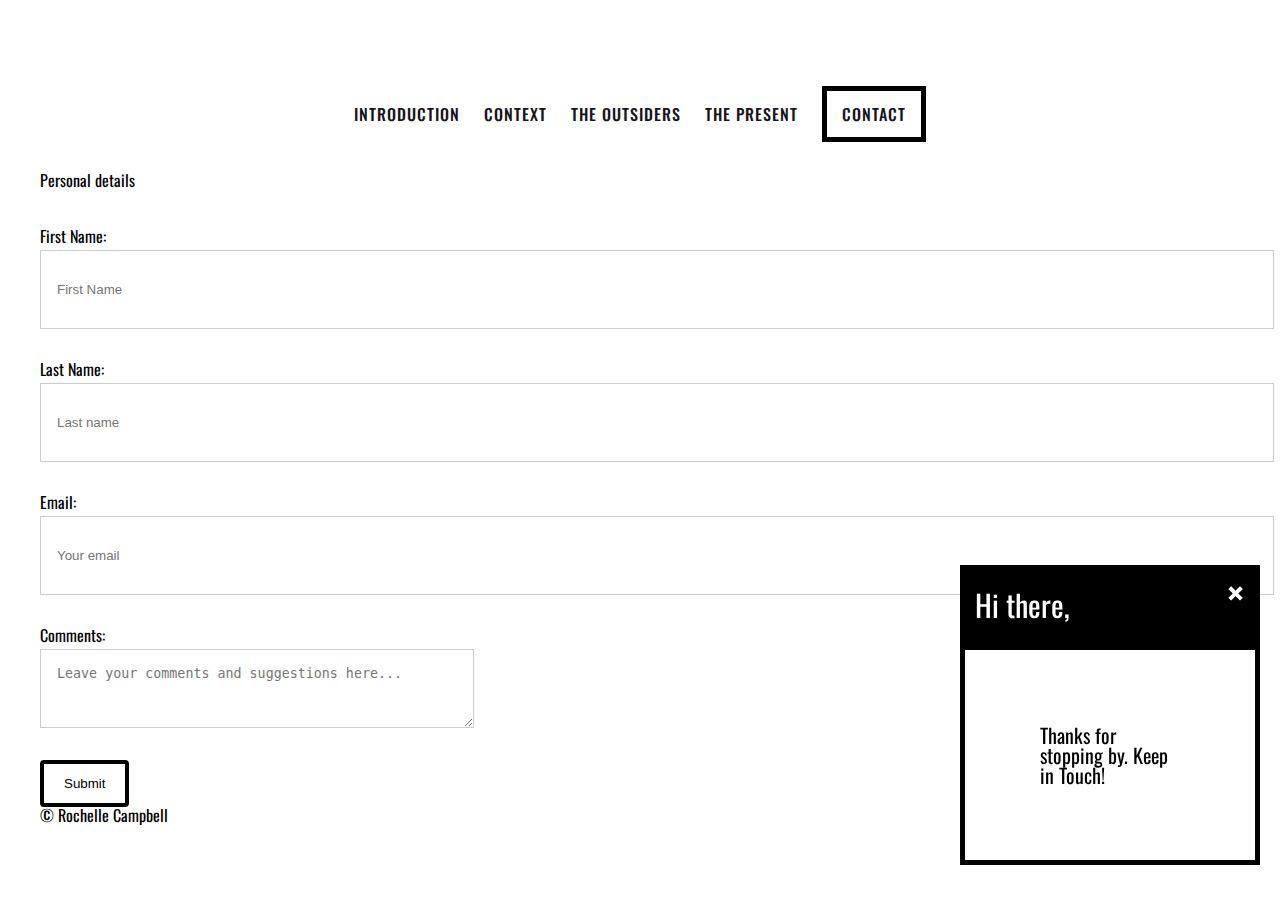
<file: contact.html>
<!DOCTYPE html>
<html lang="en" dir="ltr">
  <head>
    <meta charset="utf-8">
    <meta name="viewport" content="width=device-width, initial-scale=1.0">
    <title>Contact Form</title>
    <link rel="icon" type= "image/png" href="images/logo.png">
    <link rel="stylesheet" type="text/css" href="css/default.css">
    <link rel="stylesheet" type="text/css" href="css/mine.css">
    <link rel="stylesheet" href="https://use.fontawesome.com/releases/v5.7.2/css/all.css" integrity="sha384-fnmOCqbTlWIlj8LyTjo7mOUStjsKC4pOpQbqyi7RrhN7udi9RwhKkMHpvLbHG9Sr" crossorigin="anonymous">
    <!-- <script>
     function checkForm(){
      var lastnombre = document.getElementById('lastname').value;
      var nom_err = document.getElementById('lastNameError').value;
      if (lastnombre == '') {
         return .errorMsg.firstNameError;}
    </script> -->

  </head>


  <body>
	<a href = "#content" class = "skip">Skip to Content</a>

  <main id ="content">

<header>
  <nav>
  <ul>
    <li>
      <a href = "intro.html">Introduction</a>
      <a href = "context.html">Context</a>
      <a href = "theoutsiders.html">The Outsiders</a>
      <a href = "thepresent.html">The Present</a>
      <a href = "contact.html" class = "current">Contact</a>
    </li>
  </ul>
  </nav>


</header>

    <form onsubmit="return checkForm()">
        <fieldset>
          <legend>Personal details</legend>
            <label for = "firstname">First Name:</label>
            <input type="text" id = "firstname" name="first name" placeholder="First Name">
            <p class="errorMsg" id="firstNameError">Please enter your name above!</p>
<br>
            <label for = "lastname">Last Name:</label>
            <input type="text" id = "lastname" name="last name" placeholder="Last name">
            <p class="errorMsg" id="lastNameError">Please enter your name above!</p>

<br>
            <label for = "email">Email:</label>
            <input type="text" id="email" name="email" placeholder= "Your email">
<br>
            <label for="comments">Comments:</label>
            <textarea id="comments" name="comments" placeholder="Leave your comments and suggestions here..." style="width:400px"></textarea>
<br>
            <input type="submit" value = "Submit">
        </fieldset>
    </form>

<div class="callout">
  <div class="callout-header">Hi there,</div>
  <span class="closebtn" onclick="this.parentElement.style.display='none';">&times;</span>
  <div class="callout-container">
    <p>Thanks for stopping by. Keep in Touch!</p>
  </div>
</div>


</main>

   <footer>
     <small>&copy; Rochelle Campbell</small>
   </footer>

  </body>

</html>
</file>
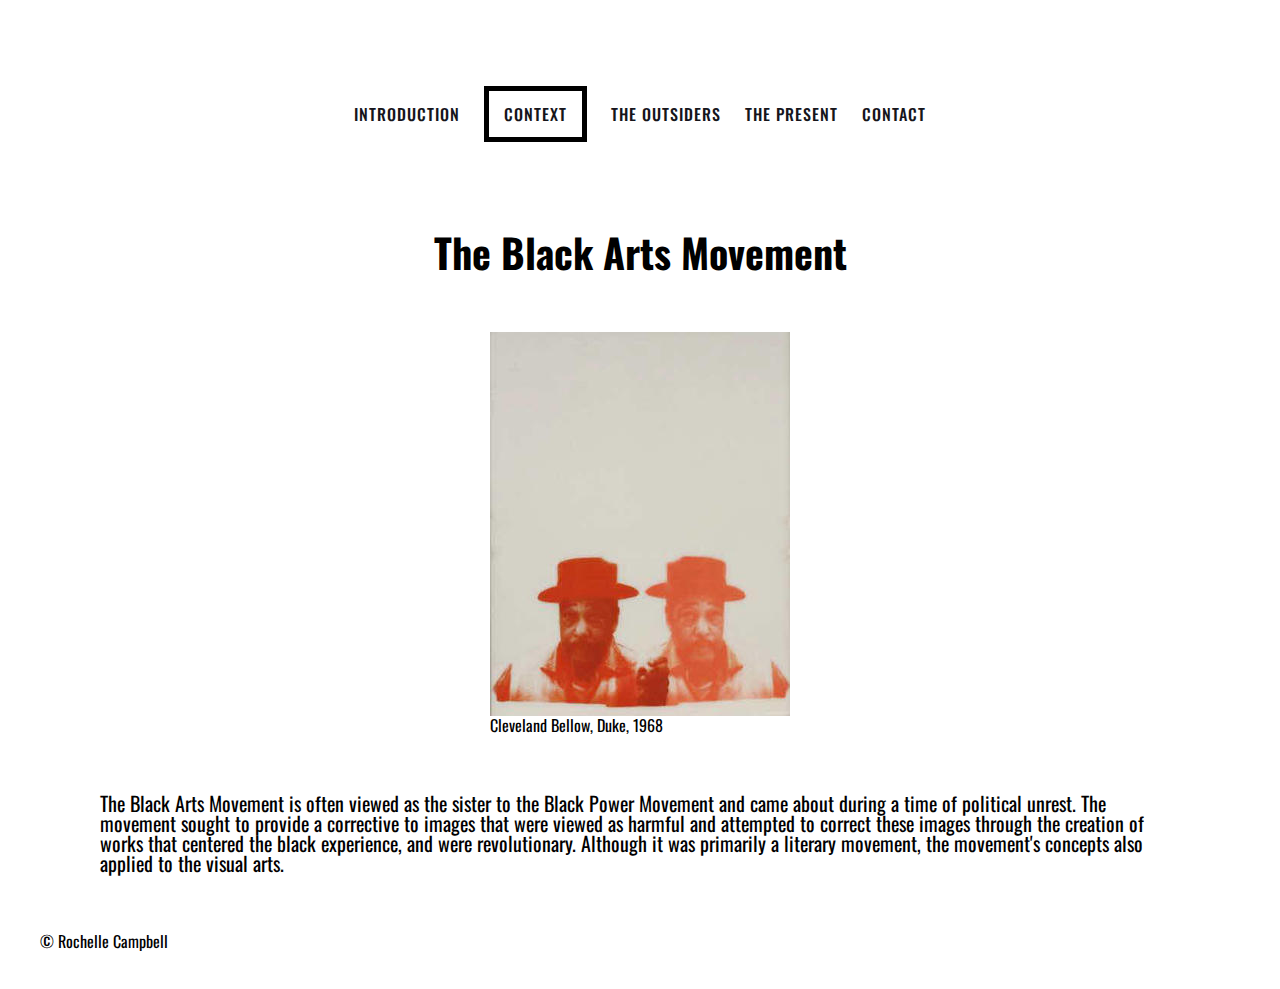
<file: context.html>
<!DOCTYPE html>
<html lang="en">

<head>
    <meta charset="UTF-8">
    <meta name="viewport" content="width=device-width, initial-scale=1.0">
    <title>Establishing Context</title>
    <link rel="icon" type= "image/png" href="images/logo.png">
    <link rel="stylesheet" type="text/css" href="css/default.css">
    <link rel="stylesheet" type="text/css" href="css/mine.css">
    <link rel="stylesheet" href="https://use.fontawesome.com/releases/v5.7.2/css/all.css" integrity="sha384-fnmOCqbTlWIlj8LyTjo7mOUStjsKC4pOpQbqyi7RrhN7udi9RwhKkMHpvLbHG9Sr" crossorigin="anonymous">
</head>

<body>
	<a href = "#content" class = "skip">Skip to Content</a>

<div id="bodywrapper">
<header>

  <nav>
   <ul>
    <li>
    <a href = "intro.html">Introduction</a>
    <a href = "context.html" class = "current">Context</a>
    <a href = "theoutsiders.html">The Outsiders</a>
    <a href = "thepresent.html">The Present</a>
    <a href = "contact.html">Contact</a>

    </li>
   </ul>
  </nav>
</header>

	<main id ="content">


    <h1>The Black Arts Movement</h1>


  <div class="photo">
  <figure>
  <img src= "images/context/bellows.jpg" alt="Cleveland Bellow, Duke, 1968">
  <figcaption>Cleveland Bellow, Duke, 1968</figcaption>
  </figure>
  </div>
  </main>


    <p>The Black Arts Movement is often viewed as the sister to the Black Power Movement and came about during a time of political unrest. The movement sought to provide a corrective to images that were viewed as harmful and attempted to correct these images through the creation of works that centered the black experience, and were revolutionary. Although it was primarily a literary movement, the movement's concepts also applied to the visual arts.</p>



<footer>
  <small>&copy; Rochelle Campbell</small>
</footer>
</div>
</body>




</html>
</file>
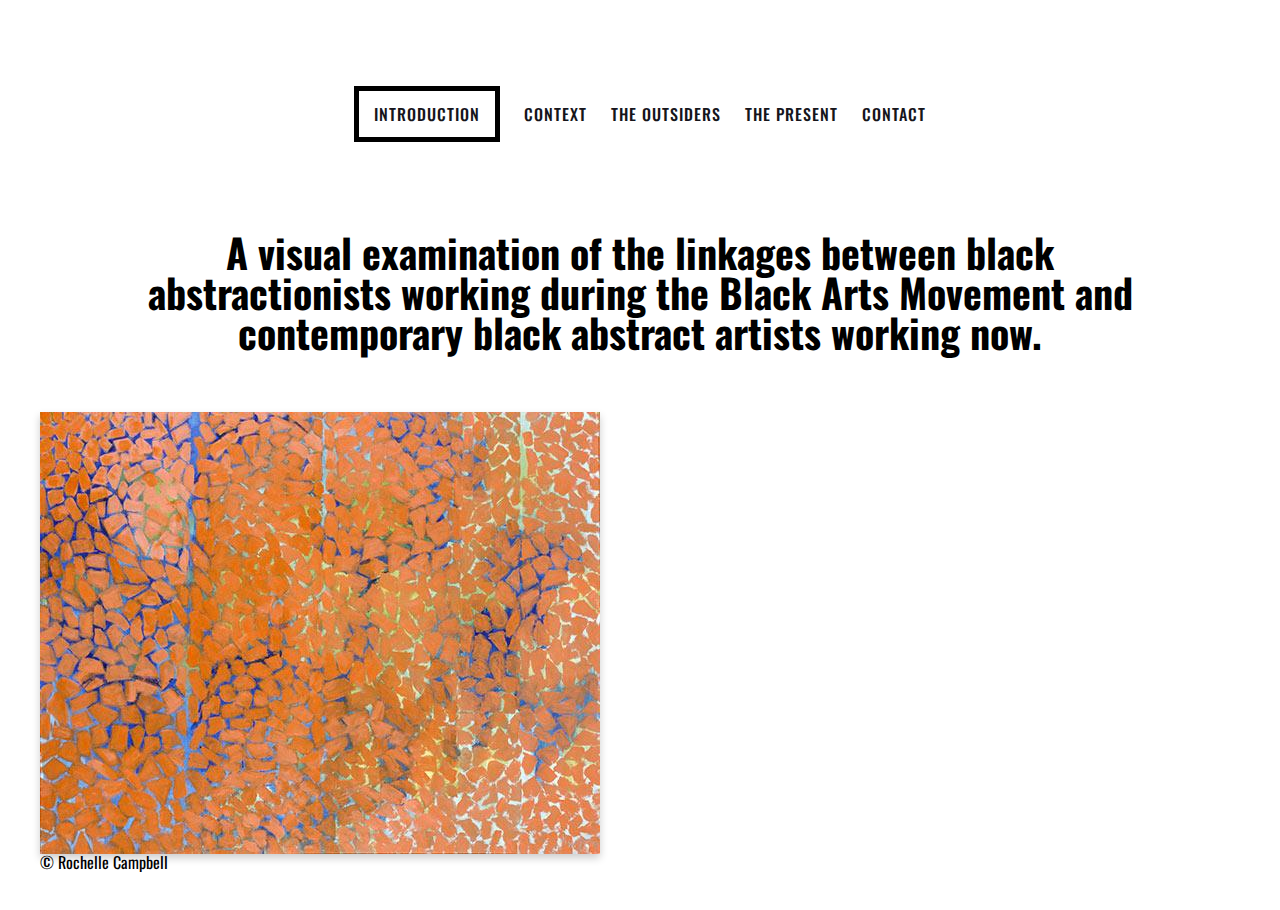
<file: intro.html>
<!DOCTYPE html>
<html lang="en">


<head>
    <meta charset="UTF-8">
    <meta name="viewport" content="width=device-width, initial-scale=1.0">
    <title>Introduction</title>
    <link rel="icon" type= "image/png" href="images/logo.png">
    <link rel="stylesheet" type="text/css" href="css/default.css">
    <link rel="stylesheet" type="text/css" href="css/mine.css">
    <link rel="stylesheet" href="https://use.fontawesome.com/releases/v5.7.2/css/all.css" integrity="sha384-fnmOCqbTlWIlj8LyTjo7mOUStjsKC4pOpQbqyi7RrhN7udi9RwhKkMHpvLbHG9Sr" crossorigin="anonymous">
</head>

<body>
	<a href = "#content" class = "skip">Skip to Content</a>

<header>
  <nav>
  <ul>
   <li>
     <a href = "intro.html" class = "current">Introduction</a>
     <a href = "context.html">Context</a>
     <a href = "theoutsiders.html">The Outsiders</a>
     <a href = "thepresent.html">The Present</a>
     <a href = "contact.html">Contact</a>

     </a>
   </li>
  </ul>
  </nav>
</header>

	<main id ="content">

  <h1>A visual examination of the linkages between black abstractionists working during the Black Arts Movement and contemporary black abstract artists working now.</h1>


  <div class="flip-card">
    <div class="flip-card-inner">
        <div class="flip-card-front">
           <img src= "images/index/thomas4.jpg" alt="Alma Thomas, Autumn Leaves Fluttering in the Breeze, 1973">
         </div>
       <div class="flip-card-back">
        <p>Alma Thomas, Autumn Leaves Fluttering in the Breeze, 1973</p>
      </div>
   </div>

  </main>

<footer>
  <small>&copy; Rochelle Campbell</small>
</footer>

</body>




</html>
</file>
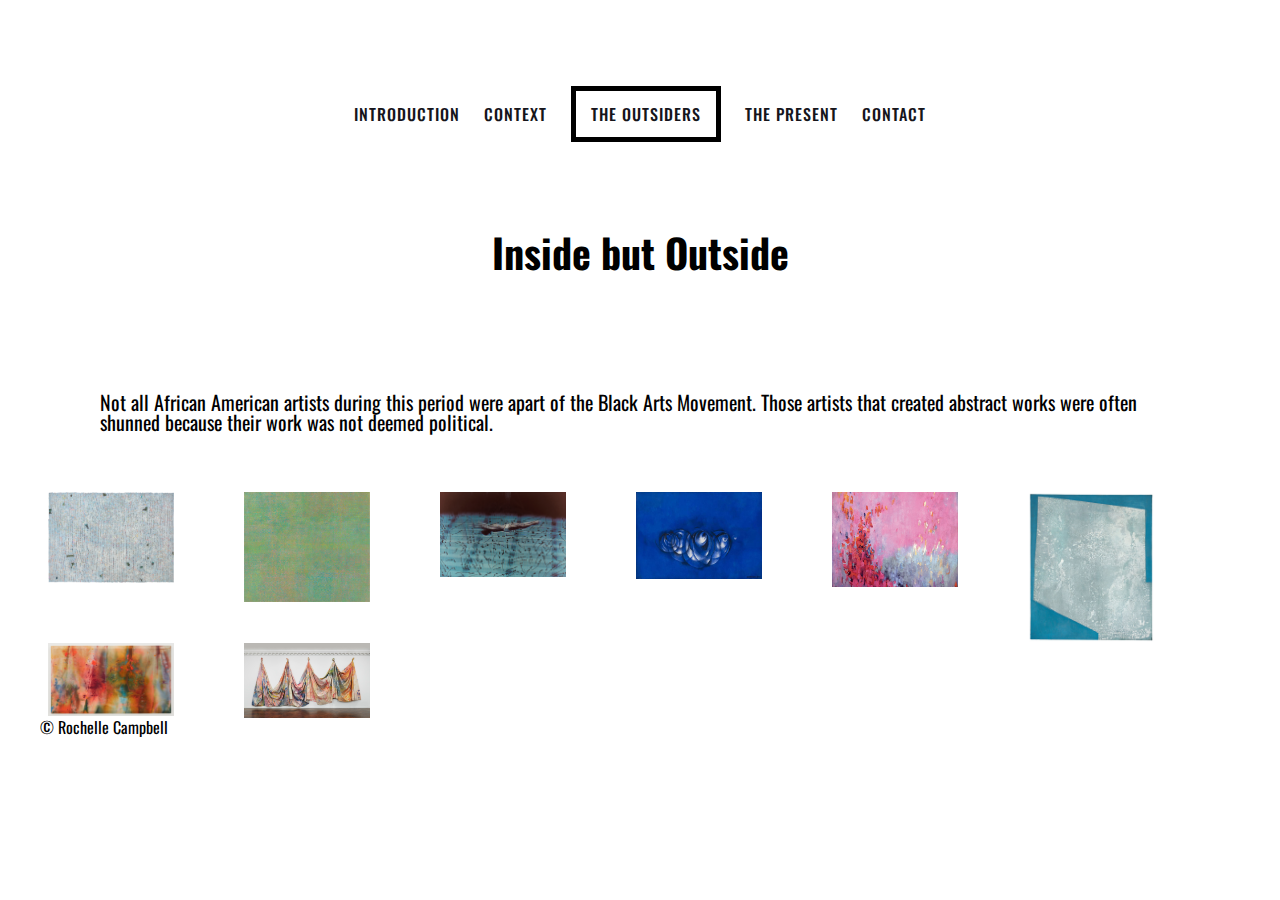
<file: theoutsiders.html>
<!DOCTYPE html>
<html lang="en">

<head>
    <meta charset="UTF-8">
    <meta name="viewport" content="width=device-width, initial-scale=1.0">
    <title>The Outsiders</title>
    <link rel="icon" type= "image/png" href="images/logo.png">
    <link rel="stylesheet" type="text/css" href="css/default.css">
    <link rel="stylesheet" type="text/css" href="css/mine.css">
    <link rel="stylesheet" href="https://use.fontawesome.com/releases/v5.7.2/css/all.css" integrity="sha384-fnmOCqbTlWIlj8LyTjo7mOUStjsKC4pOpQbqyi7RrhN7udi9RwhKkMHpvLbHG9Sr" crossorigin="anonymous">
<!--
<script>
click(function(){
	$("#Slider").append($("#Slider img:first-of-type"));
});

$("#Prev").click(function(){
	$("#Slider").prepend($("#Slider img:last-of-type"));
});
</script> -->

</head>

<body>

	<a href = "#content" class = "skip">Skip to Content</a>

<header>

  <nav>
  <ul>
    <li>
      <a href = "intro.html">Introduction</a>
      <a href = "context.html">Context</a>
      <a href = "theoutsiders.html" class = "current">The Outsiders</a>
      <a href = "thepresent.html">The Present</a>
      <a href = "contact.html">Contact</a>
      </a>
    </li>
  </ul>
  </nav>
</header>

	<main id ="content">
    <h1>Inside but Outside</h1>
    <p>Not all African American artists during this period were apart of the Black Arts Movement. Those artists that created abstract works were often shunned because their work was not deemed political.</p>

<!--row stuff  -->
<div class="row">
  <div class="column">
    <img src= "images/outsiders/pindell.jpg" style="width:70%" onclick="openModal();currentSlide(1)" class="hover-shadow" alt="Howardena Pindell">
  </div>

  <div class="column">
    <img src= "images/outsiders/pindell2.jpg" style="width:70%" onclick="openModal();currentSlide(2)" class="hover-shadow" alt="Howardena Pindell">
  </div>

  <div class="column">
    <img src= "images/outsiders/pindell4.jpg" style="width:70%" onclick="openModal();currentSlide(2)" class="hover-shadow" alt="Howardena Pindell">
  </div>

  <div class="column">
    <img src= "images/outsiders/lewis.jpg" style="width:70%" onclick="openModal();currentSlide(2)" class="hover-shadow" alt="Norman Lewis">
  </div>

  <div class="column">
    <img src= "images/outsiders/lewis2.jpg" style="width:70%" onclick="openModal();currentSlide(2)" class="hover-shadow" alt="Norman Lewis">
  </div>


  <div class="column">
  <img src= "images/outsiders/bearden3.jpg" style="width:70%" onclick="openModal();currentSlide(2)" class="hover-shadow" alt="Romare Bearden">
  </div>

  <div class="column">
    <img src= "images/outsiders/gilliam.jpg" style="width:70%" onclick="openModal();currentSlide(2)" class="hover-shadow" alt="Sam Gilliam">
  </div>

  <div class="column">
    <img src= "images/outsiders/gilliam2.jpg" style="width:70%" onclick="openModal();currentSlide(2)" class="hover-shadow" alt="Sam Gilliam">
  </div>


<!--the modal stuff-->

<div id="myModal" class="modal">
  <span class="close cursor" onclick="closeModal()">&times;</span>
  <div class="modal-content">

    <div class="mySlides">
      <div class="numbertext">1 / 8</div>
      <img src="images/outsiders/pindell.jpg" style="width:100%">
    </div>

    <div class="mySlides">
      <div class="numbertext">2 / 8</div>
      <img src="images/outsiders/pindell2.jpg" style="width:100%">
    </div>

    <div class="mySlides">
      <div class="numbertext">3 / 8</div>
      <img src="images/outsiders/pindell4.jpg" style="width:100%">
    </div>

    <div class="mySlides">
      <div class="numbertext">4 / 8</div>
      <img src="images/outsiders/lewis.jpg" style="width:100%">
    </div>

    <div class="mySlides">
      <div class="numbertext">5 / 8</div>
      <img src="images/outsiders/lewis2.jpg" style="width:100%">
    </div>

    <div class="mySlides">
      <div class="numbertext">6 / 8</div>
      <img src="images/outsiders/bearden3.jpg" style="width:100%">
    </div>

    <div class="mySlides">
      <div class="numbertext">7 / 8</div>
      <img src="images/outsiders/gilliam.jpg" style="width:100%">
    </div>

    <div class="mySlides">
      <div class="numbertext">8 / 8</div>
      <img src="images/outsiders/gilliam2.jpg" style="width:100%">
    </div>

    <a class="prev" onclick="plusSlides(-1)">&#10094;</a>
    <a class="next" onclick="plusSlides(1)">&#10095;</a>


<!--caption things  -->
 <div class="caption-container">
      <p id="caption"></p>
    </div>

<div class="column">
      <img class="demo" src="images/outsiders/pindell.jpg" style="width:30%" onclick="currentSlide(1)" alt="Howardena Pindell">
    </div>

<div class="column">
      <img class="demo" src="images/outsiders/pindell2.jpg" style="width:30%" onclick="currentSlide(2)" alt="Howardena Pindell">
    </div>

<div class="column">
      <img class="demo" src="images/outsiders/pindell4.jpg" style="width:30%" onclick="currentSlide(3)" alt="Howardena Pindell">
    </div>

<div class="column">
      <img class="demo" src="images/outsiders/lewis.jpg" style="width:30%" onclick="currentSlide(4)" alt="Norman Lewis">
    </div>

<div class="column">
      <img class="demo" src="images/outsiders/lewis2.jpg" style="width:30%" onclick="currentSlide(5)" alt="Norman Lewis">
    </div>

<div class="column">
      <img class="demo" src="images/outsiders/bearden3.jpg" style="width:30%" onclick="currentSlide(6)" alt="Romare Bearden">
    </div>

<div class="column">
      <img class="demo" src="images/outsiders/gilliam.jpg" style="width:30%" onclick="currentSlide(7)" alt="Sam Gilliam">
    </div>

<div class="column">
      <img class="demo" src="images/outsiders/gilliam2.jpg" style="width:30%" onclick="currentSlide(8)" alt="Sam Gilliam">
    </div>

		</div>
		<div id="Arrows">
			<i id="Prev" class="fa fa-chevron-left fa-2x" aria-hidden="true"></i>
			<i id="Next" class="fa fa-chevron-right fa-2x" aria-hidden="true"></i>
		</div>
		<h2>Click the arrows to progress the slideshow</h2>
	</div>
</section>

</div>

<script>
// Open the Modal
function openModal() {
  document.getElementById('myModal').style.display = "block";
}

// Close the Modal
function closeModal() {
  document.getElementById('myModal').style.display = "none";
}

var slideIndex = 1;
showSlides(slideIndex);

// Next/previous controls
function plusSlides(n) {
  showSlides(slideIndex += n);
}

// Thumbnail image controls
function currentSlide(n) {
  showSlides(slideIndex = n);
}

function showSlides(n) {
  var i;
  var slides = document.getElementsByClassName("mySlides");
  var dots = document.getElementsByClassName("demo");
  var captionText = document.getElementById("caption");
  if (n > slides.length) {slideIndex = 1}
  if (n < 1) {slideIndex = slides.length}
  for (i = 0; i < slides.length; i++) {
    slides[i].style.display = "none";
  }
  for (i = 0; i < dots.length; i++) {
    dots[i].className = dots[i].className.replace(" active", "");
  }
  slides[slideIndex-1].style.display = "block";
  dots[slideIndex-1].className += " active";
  captionText.innerHTML = dots[slideIndex-1].alt;
}
</script>



  </main>



<footer>
  <small>&copy; Rochelle Campbell</small>
</footer>

</body>


</html>
</file>
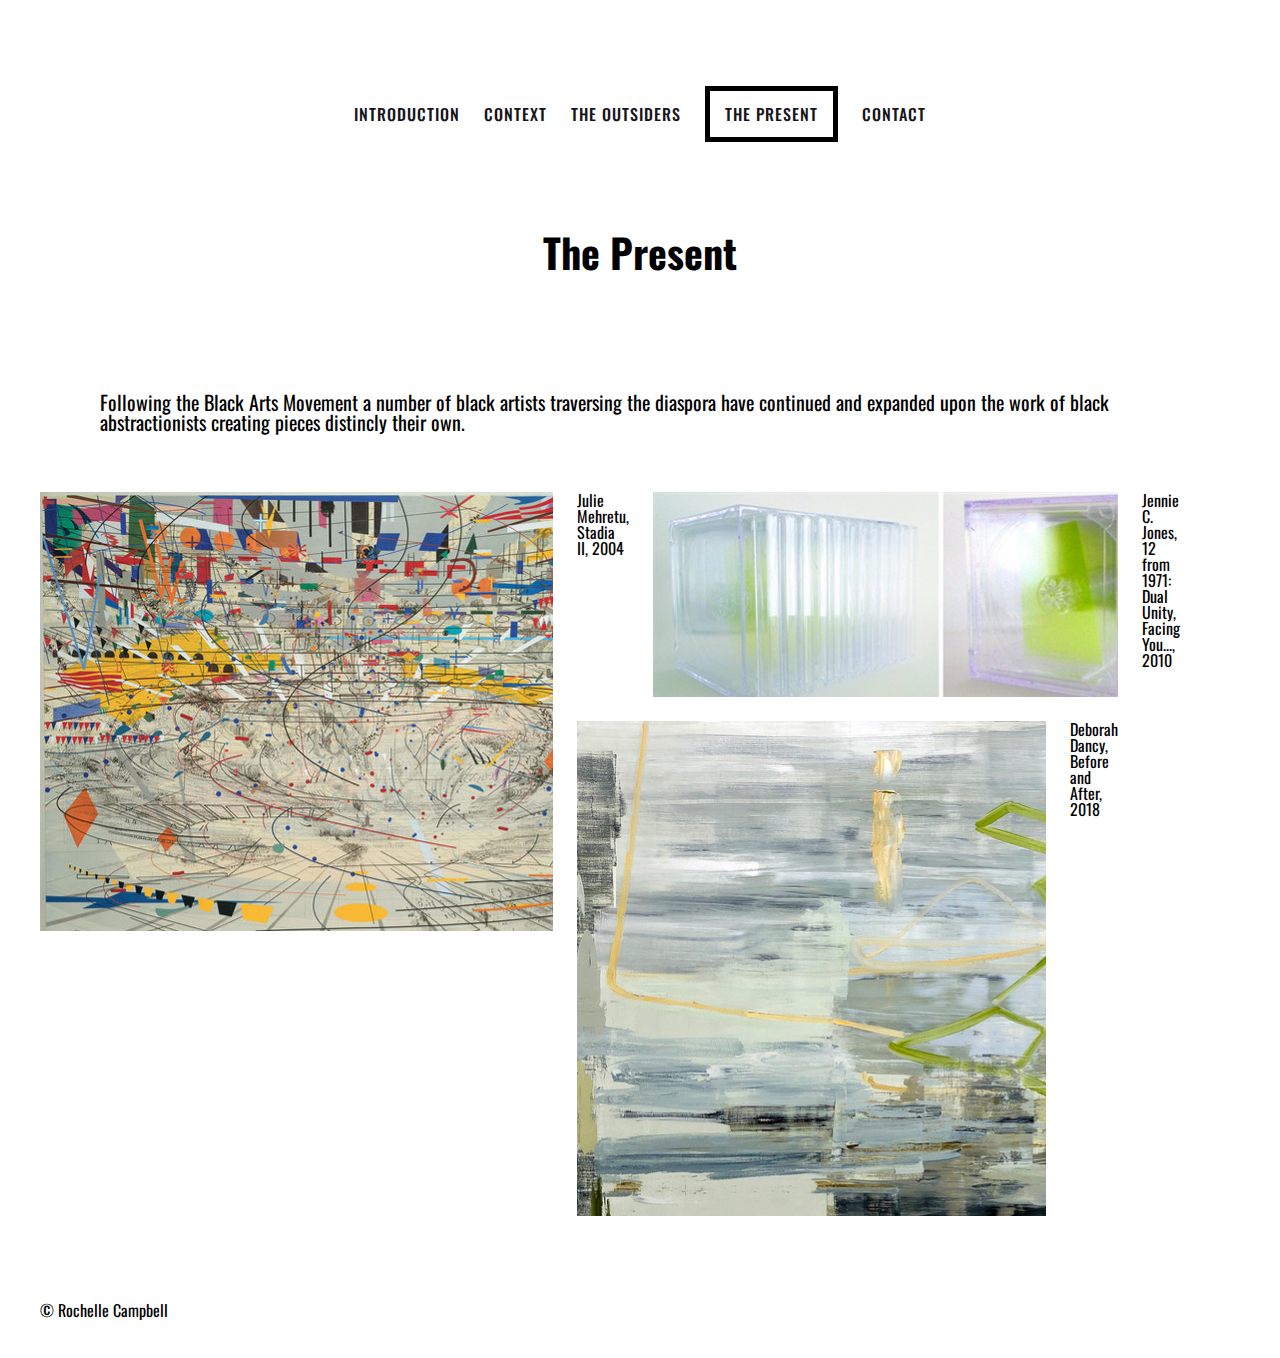
<file: thepresent.html>
<!DOCTYPE html>
<html lang="en">


<head>
    <meta charset="UTF-8">
    <meta name="viewport" content="width=device-width, initial-scale=1.0">
    <title>The Present</title>
    <link rel="icon" type= "image/png" href="images/logo.png">
    <link rel="stylesheet" type="text/css" href="css/default.css">
    <link rel="stylesheet" type="text/css" href="css/mine.css">
    <link rel="stylesheet" href="https://use.fontawesome.com/releases/v5.7.2/css/all.css" integrity="sha384-fnmOCqbTlWIlj8LyTjo7mOUStjsKC4pOpQbqyi7RrhN7udi9RwhKkMHpvLbHG9Sr" crossorigin="anonymous">
</head>


<body>
	<a href = "#content" class = "skip">Skip to Content</a>
<header>

  <nav>
  <ul>
    <li>
      <a href = "intro.html">Introduction</a>
      <a href = "context.html">Context</a>
      <a href = "theoutsiders.html">The Outsiders</a>
      <a href = "thepresent.html" class = "current">The Present</a>
      <a href = "contact.html">Contact</a>
    </li>
  </ul>
  </nav>
</header>

<main id ="content">

  <h1>The Present</h1>
  <p>Following the Black Arts Movement a number of black artists traversing the diaspora have continued and expanded upon the work of black abstractionists creating pieces distincly their own.</p>


<div class="wrapper">
    <div class="box a"></div>
    <figcaption>Julie Mehretu, Stadia II, 2004</figcaption>


    <div class="box b"></div>
    <figcaption>Jennie C. Jones, 12 from 1971: Dual Unity, Facing You..., 2010</figcaption>

    <div class="box c"></div>
    <figcaption>Deborah Dancy, Before and After, 2018</figcaption>
</div>

  </div>


 </main>

<footer>
  <small>&copy; Rochelle Campbell</small>
</footer>

</body>



</html>
</file>
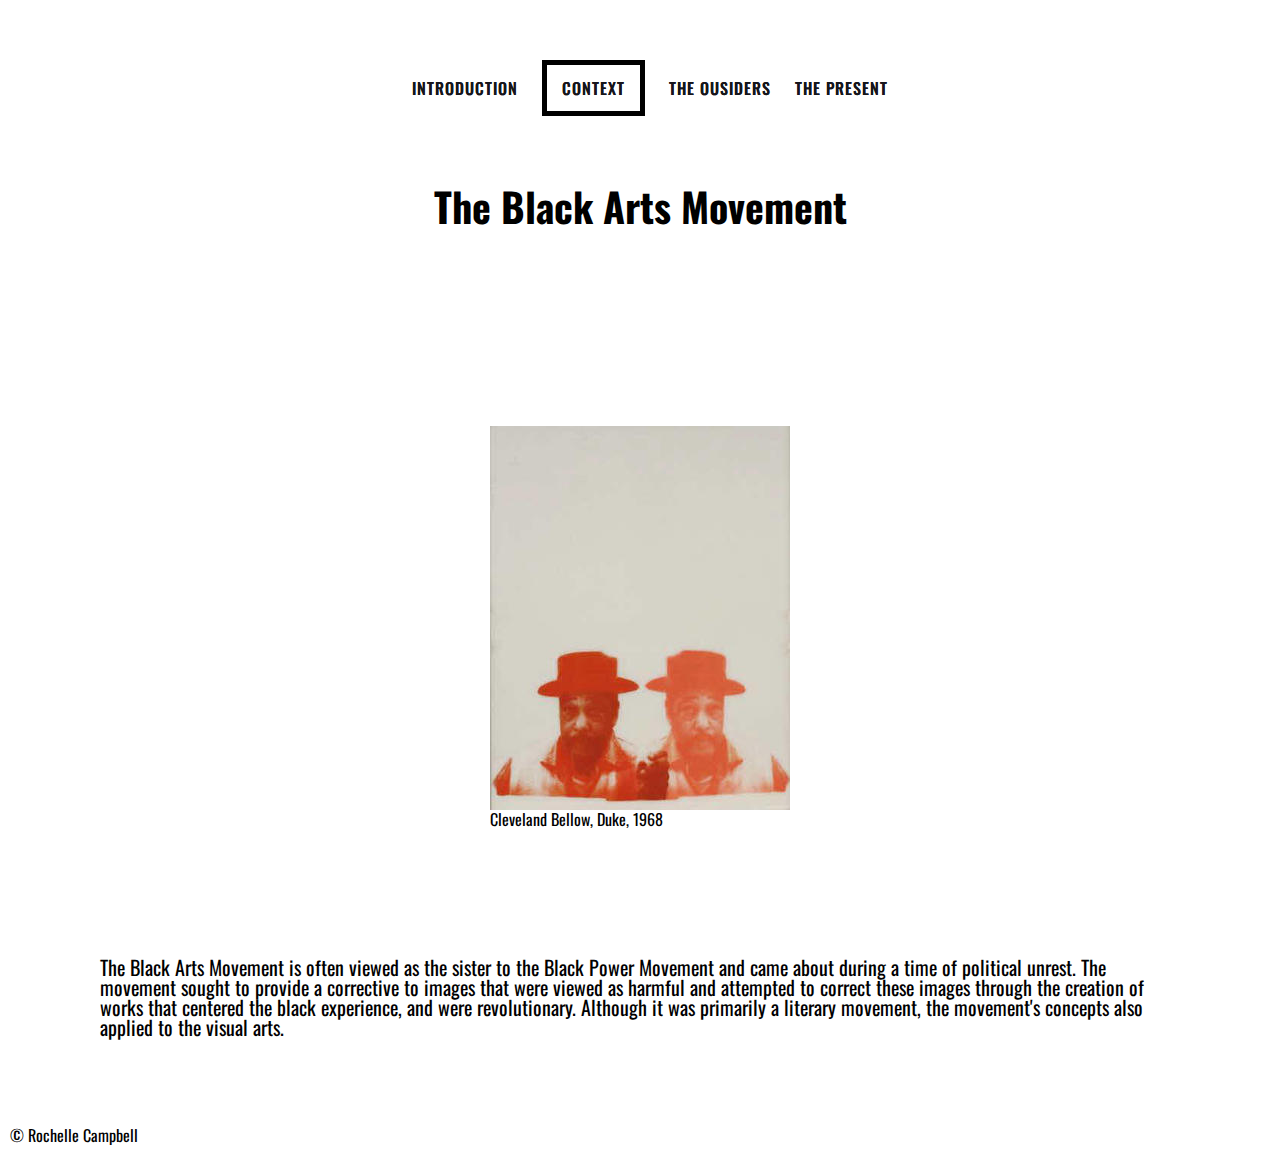
<file: rochelc_folio_draft/context.html>
<!DOCTYPE html>
<html lang="en">

<head>
    <meta charset="UTF-8">
    <meta name="viewport" content="width=device-width, initial-scale=1.0">
    <title>Establishing Context</title>
    <link rel="icon" type= "image/png" href="images/logo.png">
    <link rel="stylesheet" type="text/css" href="css/default.css">
    <link rel="stylesheet" type="text/css" href="css/mine.css">
    <link rel="stylesheet" href="https://use.fontawesome.com/releases/v5.7.2/css/all.css" integrity="sha384-fnmOCqbTlWIlj8LyTjo7mOUStjsKC4pOpQbqyi7RrhN7udi9RwhKkMHpvLbHG9Sr" crossorigin="anonymous">
</head>

<body>
	<a href = "#content" class = "skip">Skip to Content</a>
<header>

  <nav>
   <ul>
    <li>
    <a href = "intro.html">Introduction</a>
    <a href = "context.html" class = "current">Context</a>
    <a href = "theoutsiders.html">The Ousiders</a>
    <a href = "thepresent.html">The Present</a>
     <a href="javascript:void(0);" class="icon" onclick="myFunction()">
      <i class="fa fa-bars"></i>
     </a>
    </li>
   </ul>
  </nav>
</header>

	<main id ="content">


    <h1>The Black Arts Movement</h1>


  <div class="photo">
  <figure>
  <img src= "images/context/bellows.jpg" alt="Cleveland Bellow, Duke, 1968">
  <figcaption>Cleveland Bellow, Duke, 1968</figcaption>
  </figure>
  </div>
  </main>


    <p>The Black Arts Movement is often viewed as the sister to the Black Power Movement and came about during a time of political unrest. The movement sought to provide a corrective to images that were viewed as harmful and attempted to correct these images through the creation of works that centered the black experience, and were revolutionary. Although it was primarily a literary movement, the movement's concepts also applied to the visual arts.</p>



<footer>
  <nav>
    <a href = "intro.html">Introduction</a>
    <a href = "context.html" class = "current">Context</a>
    <a href = "theoutsiders.html">The Ousiders</a>
    <a href = "thepresent.html">The Present</a>
  </nav>
  <small>&copy; Rochelle Campbell</small>
</footer>

</body>




</html>
</file>
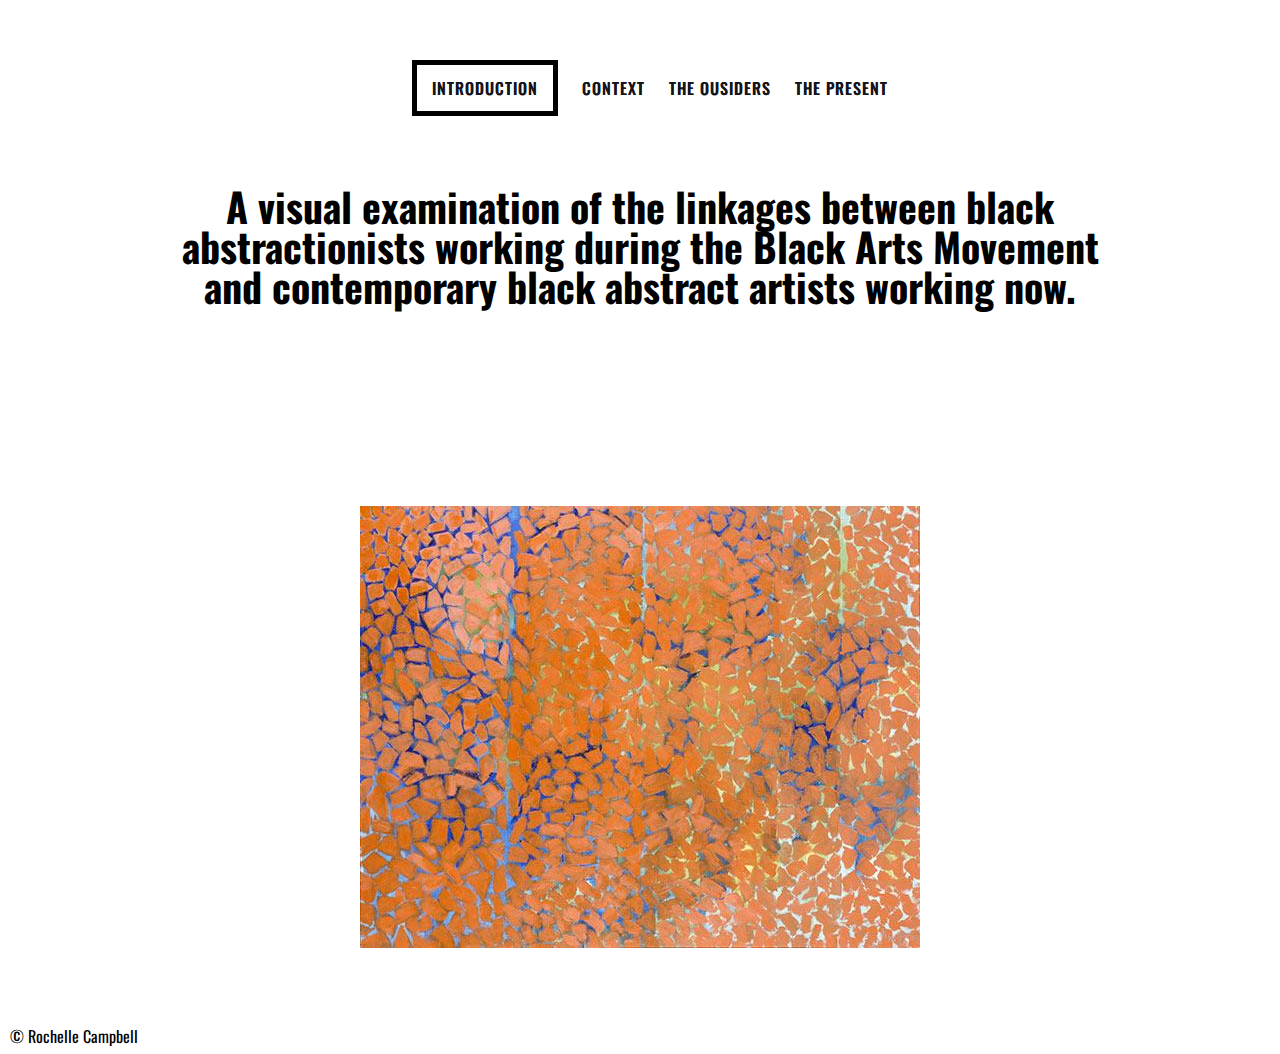
<file: rochelc_folio_draft/intro.html>
<!DOCTYPE html>
<html lang="en">


<head>
    <meta charset="UTF-8">
    <meta name="viewport" content="width=device-width, initial-scale=1.0">
    <title>Introduction</title>
    <link rel="icon" type= "image/png" href="images/logo.png">
    <link rel="stylesheet" type="text/css" href="css/default.css">
    <link rel="stylesheet" type="text/css" href="css/mine.css">
    <link rel="stylesheet" href="https://use.fontawesome.com/releases/v5.7.2/css/all.css" integrity="sha384-fnmOCqbTlWIlj8LyTjo7mOUStjsKC4pOpQbqyi7RrhN7udi9RwhKkMHpvLbHG9Sr" crossorigin="anonymous">
</head>

<body>
	<a href = "#content" class = "skip">Skip to Content</a>

<header>
  <nav>
  <ul>
   <li>
     <a href = "intro.html" class = "current">Introduction</a>
     <a href = "context.html">Context</a>
     <a href = "theoutsiders.html">The Ousiders</a>
     <a href = "thepresent.html">The Present</a>
     <a href="javascript:void(0);" class="icon" onclick="myFunction()">
      <i class="fa fa-bars"></i>
     </a>
   </li>
  </ul>
  </nav>
</header>

	<main id ="content">

  <h1>A visual examination of the linkages between black abstractionists working during the Black Arts Movement and contemporary black abstract artists working now.</h1>


  <div class="photo">
    <img src= "images/index/thomas4.jpg" alt="Alma Thomas, Autumn Leaves Fluttering in the Breeze, 1973">
  </div>

  </main>

<footer>
  <nav>
    <a href = "intro.html" class = "current">Introduction</a>
    <a href = "context.html">Context</a>
    <a href = "theoutsiders.html">The Ousiders</a>
    <a href = "thepresent.html">The Present</a>
  </nav>
  <small>&copy; Rochelle Campbell</small>
</footer>

</body>




</html>
</file>
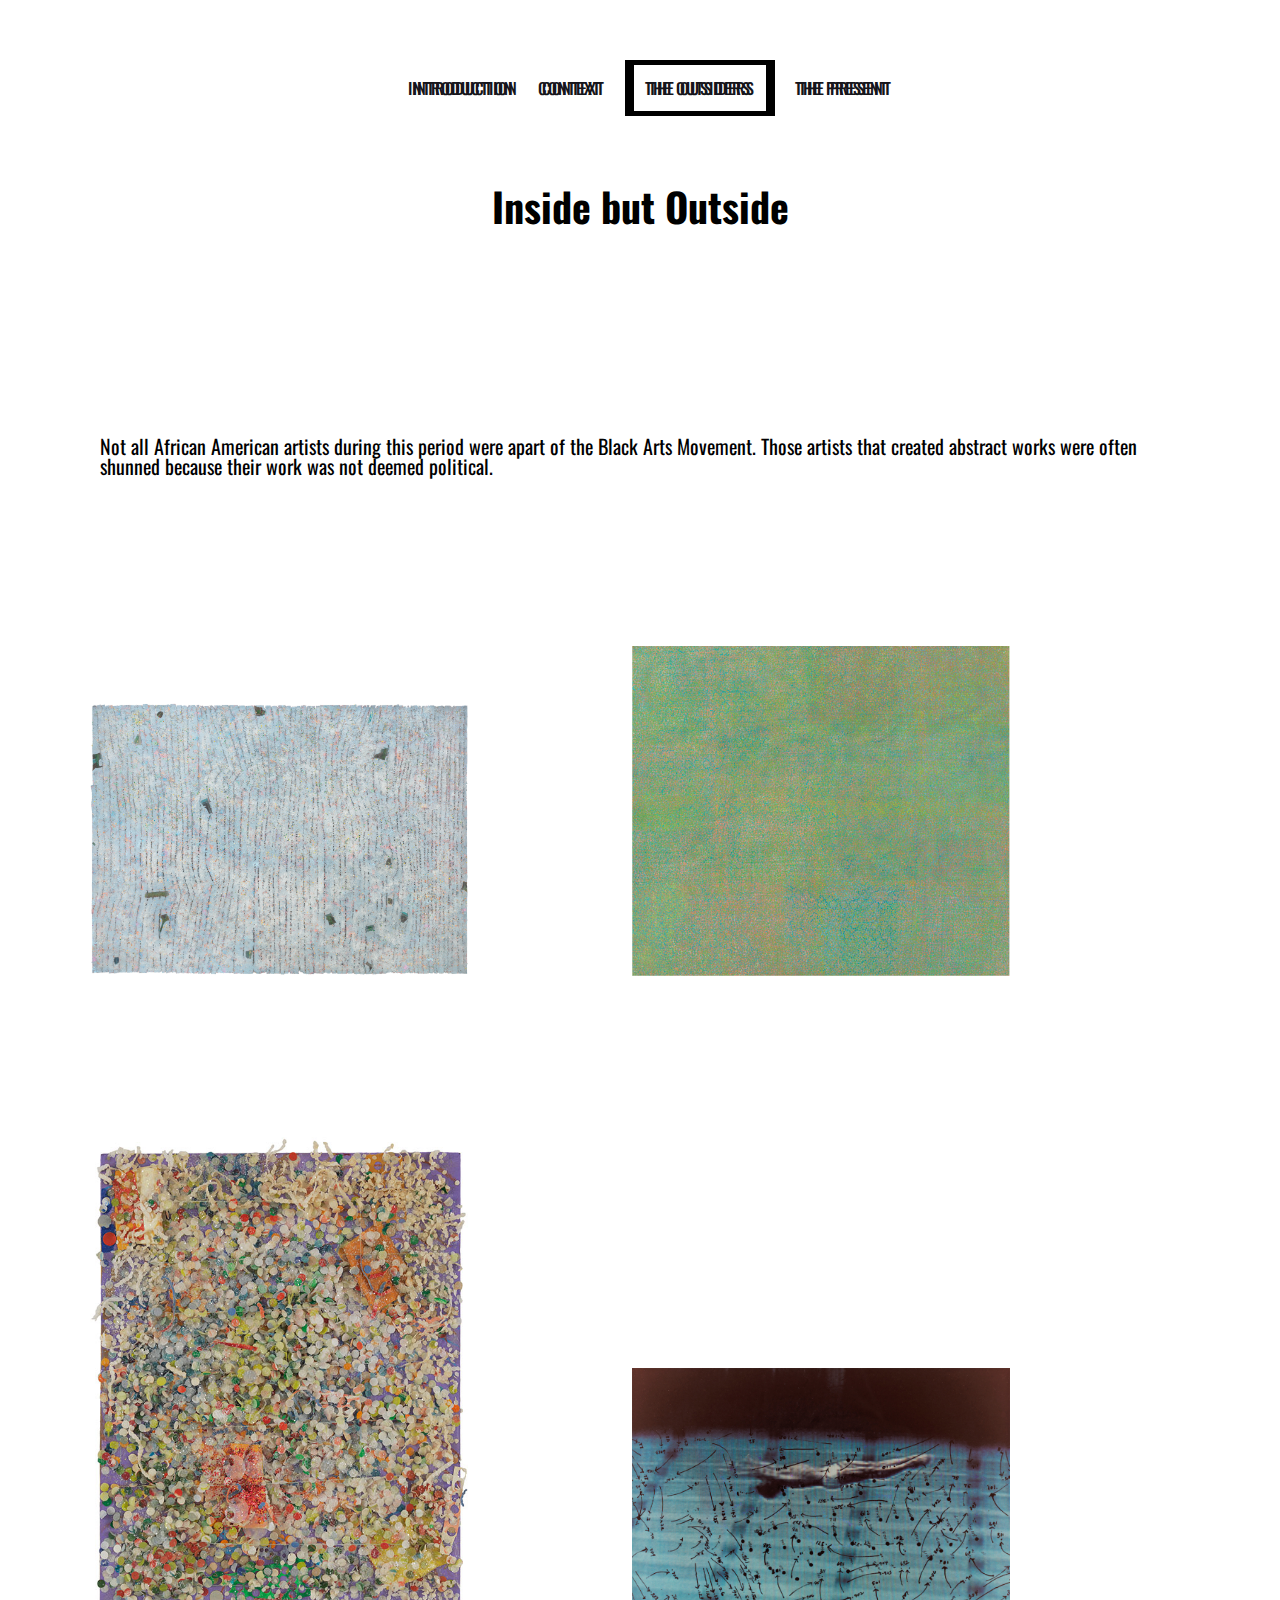
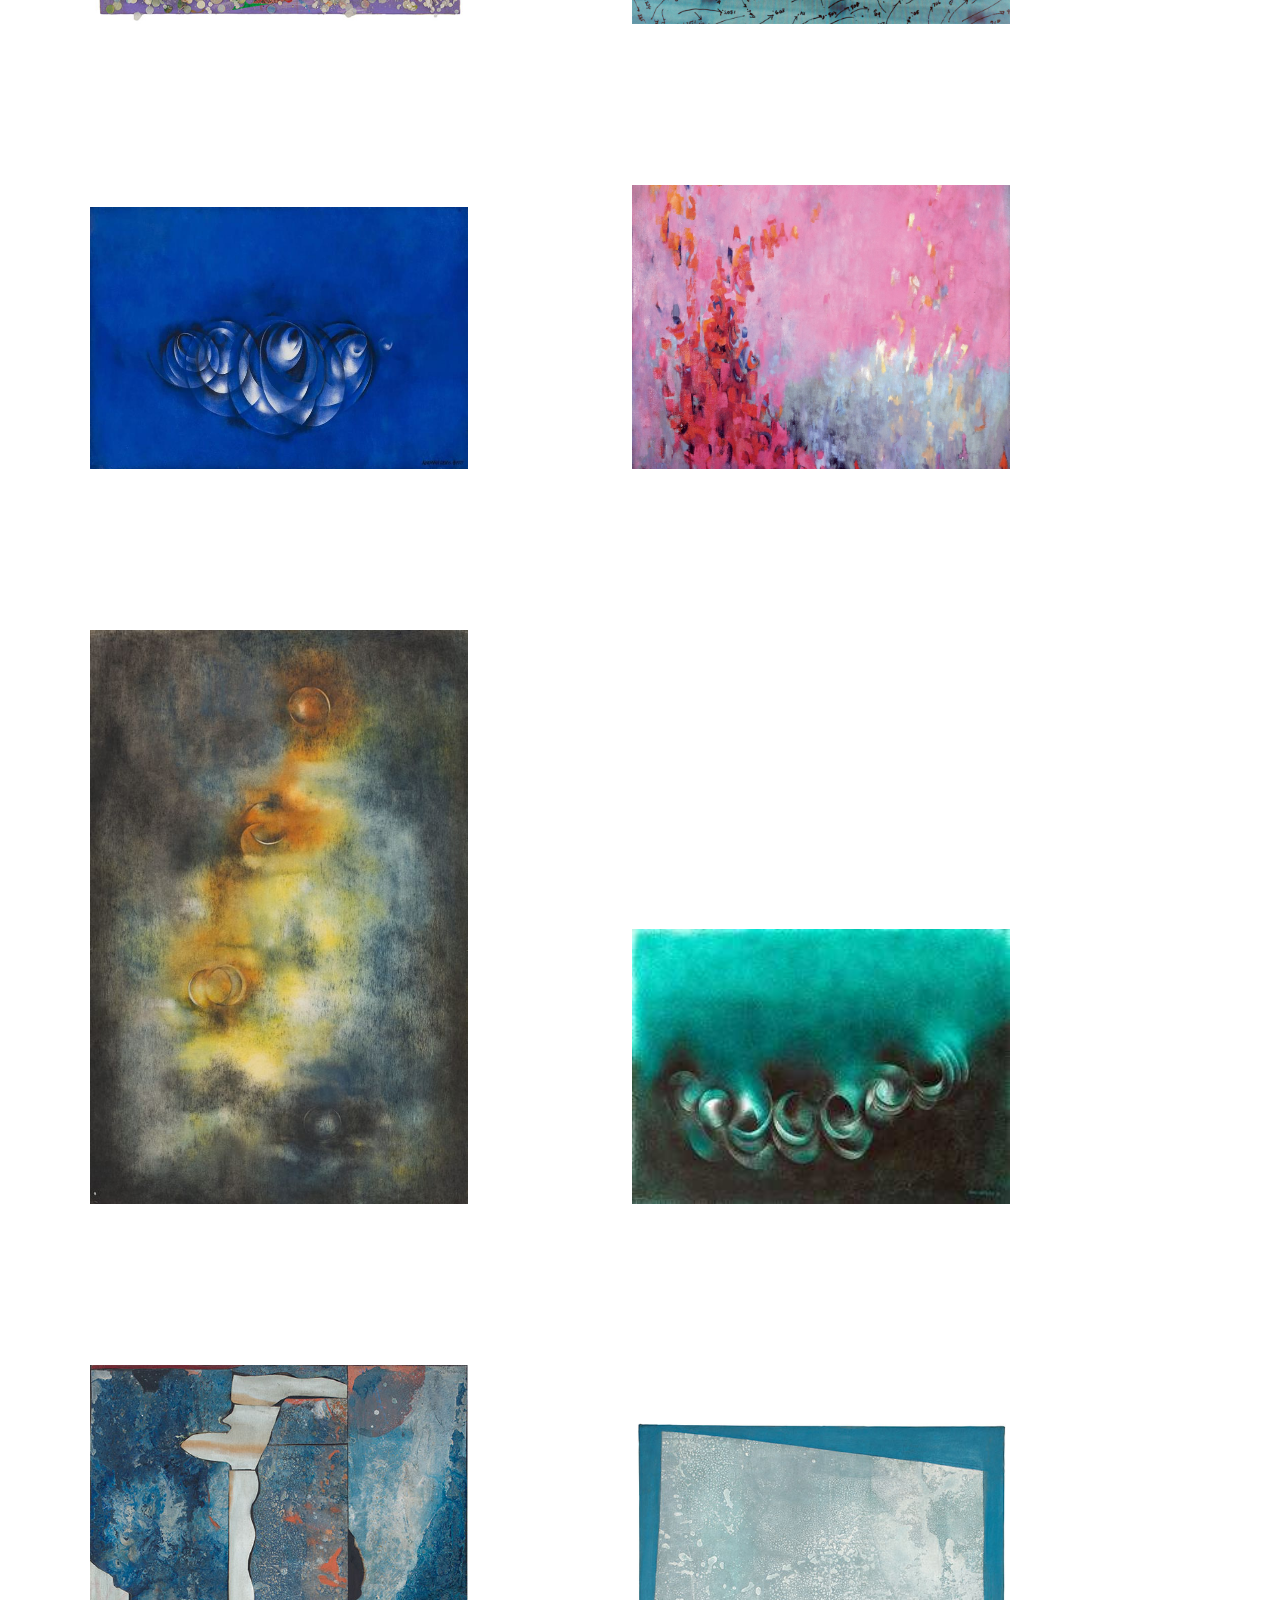
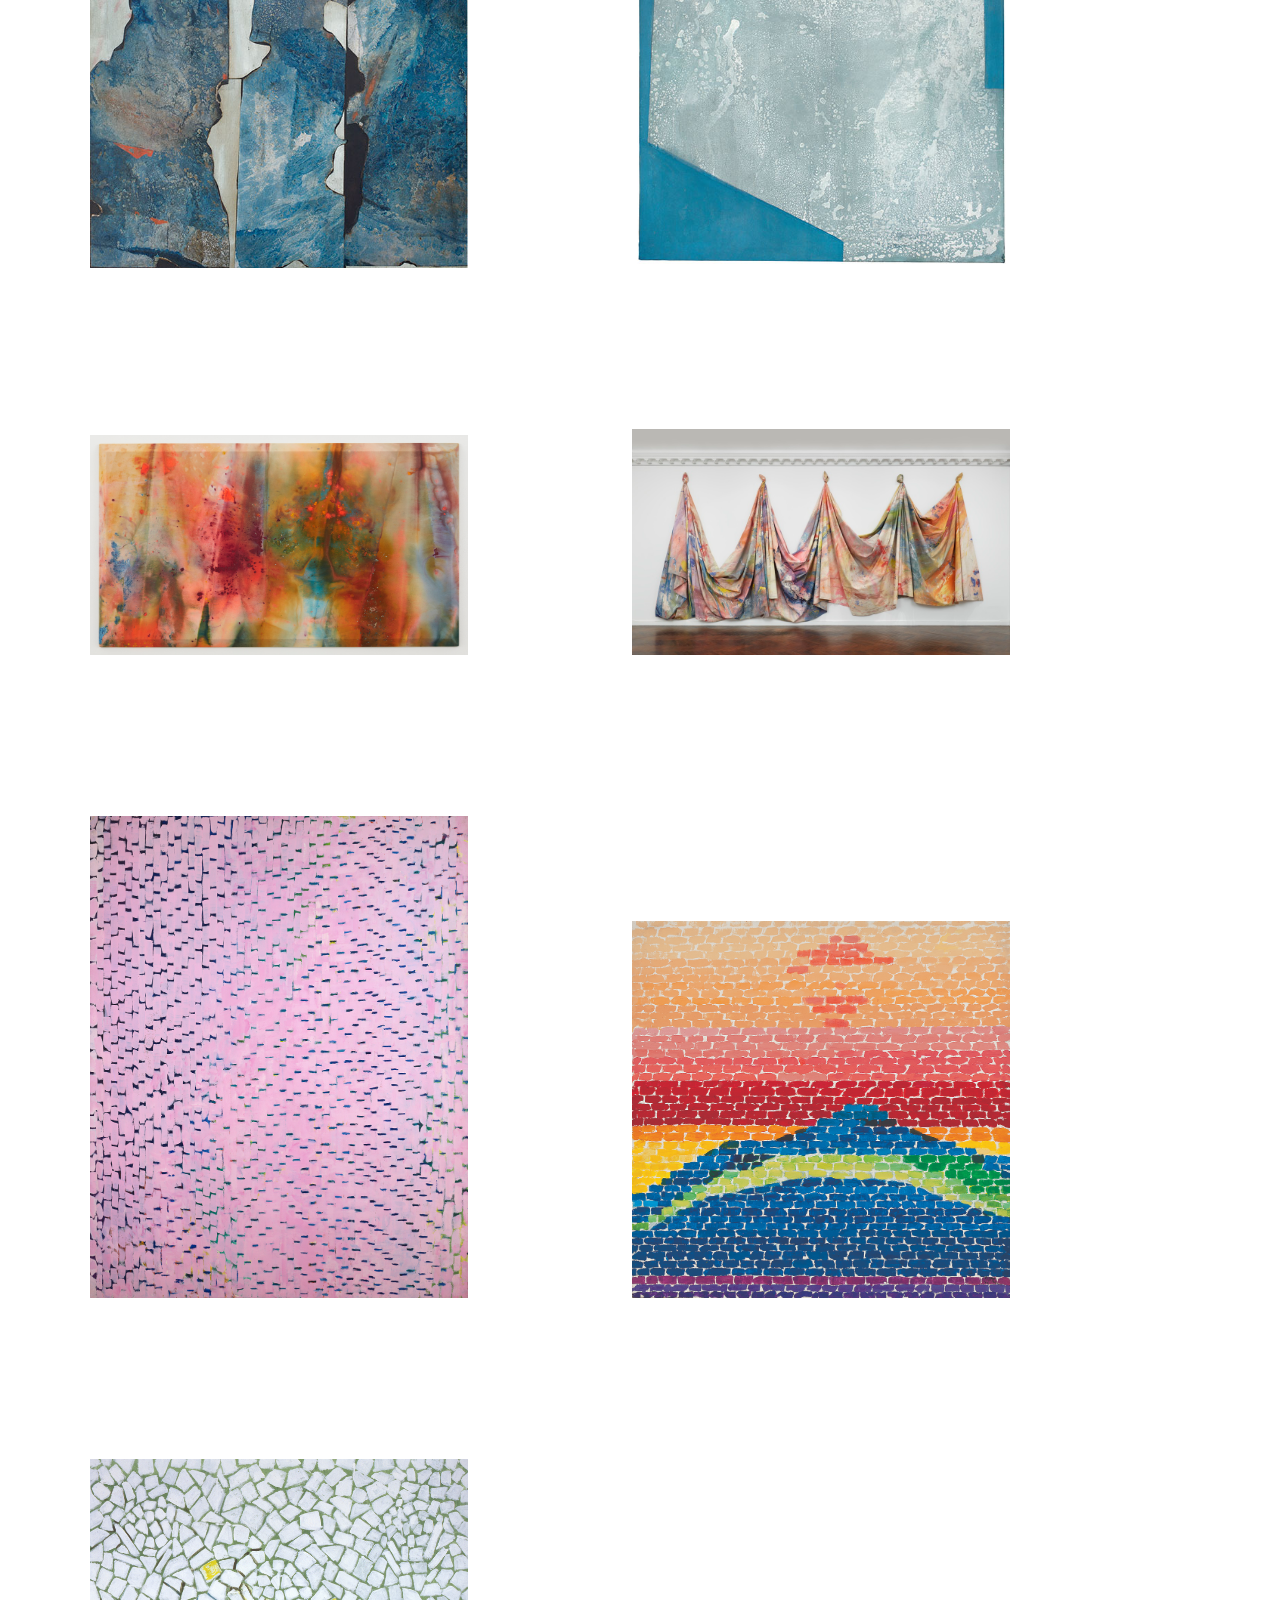
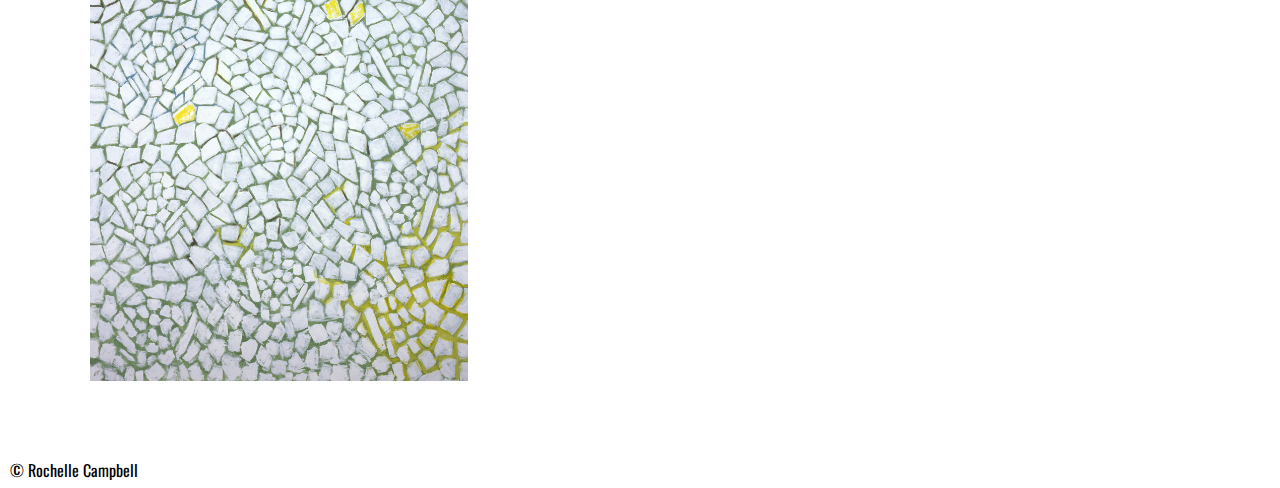
<file: rochelc_folio_draft/theoutsiders.html>
<!DOCTYPE html>
<html lang="en">


<head>
    <meta charset="UTF-8">
    <meta name="viewport" content="width=device-width, initial-scale=1.0">
    <title>The Outsiders</title>
    <link rel="icon" type= "image/png" href="images/logo.png">
    <link rel="stylesheet" type="text/css" href="css/default.css">
    <link rel="stylesheet" type="text/css" href="css/mine.css">
    <link rel="stylesheet" href="https://use.fontawesome.com/releases/v5.7.2/css/all.css" integrity="sha384-fnmOCqbTlWIlj8LyTjo7mOUStjsKC4pOpQbqyi7RrhN7udi9RwhKkMHpvLbHG9Sr" crossorigin="anonymous">
</head>

<body>

	<a href = "#content" class = "skip">Skip to Content</a>

<header>

  <nav>
  <ul>
    <li>
      <a href = "intro.html">Introduction</a>
      <a href = "context.html">Context</a>
      <a href = "theoutsiders.html" class = "current">The Outsiders</a>
      <a href = "thepresent.html">The Present</a>
      <a href="javascript:void(0);" class="icon" onclick="myFunction()">
       <i class="fa fa-bars"></i>
      </a>
    </li>
  </ul>
  </nav>
</header>

	<main id ="content">
    <h1>Inside but Outside</h1>
    <p>Not all African American artists during this period were apart of the Black Arts Movement. Those artists that created abstract works were often shunned because their work was not deemed political.</p>


  <div class="gallery1">
    <img src= "images/outsiders/pindell.jpg" alt="Howardena Pindell">
    <img src= "images/outsiders/pindell2.jpg" alt="Howardena Pindell">
    <img src= "images/outsiders/pindell3.jpg" alt="Howardena Pindell, Untitled &num;100, 1979">
    <img src= "images/outsiders/pindell4.jpg" alt="Howardena Pindell">
    <img src= "images/outsiders/lewis.jpg" alt="Norman Lewis">
    <img src= "images/outsiders/lewis2.jpg" alt="Norman Lewis">
    <img src= "images/outsiders/lewis3.jpg" alt="Norman Lewis">
    <img src= "images/outsiders/lewis4.jpg" alt="Norman Lewis">
    <img src= "images/outsiders/bearden2.jpg" alt="Romare Bearden">
    <img src= "images/outsiders/bearden3.jpg" alt="Romare Bearden">
    <img src= "images/outsiders/gilliam.jpg" alt="Sam Gilliam">
    <img src= "images/outsiders/gilliam2.jpg" alt="Sam Gilliam">
    <img src= "images/outsiders/thomas2.jpg" alt="Alma Thomas">
    <img src= "images/outsiders/thomas3.jpg" alt="Alma Thomas">
    <img src= "images/outsiders/thomas5.jpg" alt="Alma Thomas">
  </div>
  </main>



<footer>
  <nav>
   <ul>
    <li>
    <a href = "intro.html">Introduction</a>
    <a href = "context.html">Context</a>
    <a href = "theoutsiders.html" class = "current">The Ousiders</a>
    <a href = "thepresent.html">The Present</a>
    </li>
   </ul>
  </nav>
  <small>&copy; Rochelle Campbell</small>
</footer>

</body>


</html>
</file>
<file: css/mine.css>
@import url('https://fonts.googleapis.com/css?family=Oswald:500');

html {
  box-sizing: border-box;
}

body {
    margin: 40px;
    font-family: 'Oswald', sans-serif;
}


h1 {
   font-size: 40px;
   text-align: center;
   padding: 60px;
}

p {
   font-size: 20px;
   padding: 60px;
}


.skip{
	text-decoration: none;
  color: #000000;
	position: relative;
  top: -99px;
  transition: top ease-in 0.5s;
  overflow: hidden;
}

.skip:focus{
	background: #ffffff;
	top: -40px;
	border: 1px solid black;
  overflow: hidden;
}

.fa-angle-double-down {
  font-size: 3em;
  color: #ffffff;
}

.background {
    width: 100vw;
    height: 100vh;

    display: flex;
    justify-content: center;
    align-items: center;

    text-align: center;

    background-image: linear-gradient(rgba(0, 0, 0, 0.5),rgba(0, 0, 0, 0.5)), url("../images/intro/thomas.jpg");
    background-size: cover;
    background-position: center center;
    background-repeat: no-repeat;
    background-attachment: none;
}


.background h1 {
    font-size: 80px;
    margin-top: 0px;
    margin-bottom: 60px;
    color: #ffffff
}

.background h2 {
    font-size: 15px;
    color: #ffffff
}

.background .btn {
    display: block;
    width: 200px;


    padding: 1px;
    margin-top: 50px;
    margin-left: auto;
    margin-right: auto;
    opacity: 0.5;
    transition: 0.3s;
    border: 3px solid #000000;

    color: #000000;
    text-decoration: none;
    font-size: 20px;

    border: 3px solid #ffffff;
    border-radius: 20px;
    padding: 15px;

    background-color: rgba(255, 255, 255)

}

.background .btn:hover {
   opacity: 1
}

.typewrite{
   color: white;
   text-decoration: none;
   font-size: 150px;
}

.current {
    border: 3px solid #000000;
    border-width: 5px;
    padding: 15px;
}


nav {
  padding:30px;
  text-align:center;
}

nav .icon {
  display: none;
}

nav a{
  font-family: 'Oswald', sans-serif;
  font-weight:500;
  text-transform:uppercase;
  text-decoration:none;
  color:#16151b;
  margin:0 10px;
  font-size:16px;
  letter-spacing:1px;
  position:relative;
  display:inline-block;
}

nav a:hover {
    color: #ff0000;
}


.errorMsg {
  @import url('https://fonts.googleapis.com/css?family=Orbitron');
    color:red;
    display:none; }

legend {
  margin-top: 40px;
  margin-bottom: 40px;
}


input[type=text], select, textarea {
  width: 100%;
  height: 5vh;
  display: block;
  padding: 16px;
  border: 1px solid #ccc;
  margin-top: 6px;
  margin-bottom: 16px;
}

input[type=submit] {
  background-color: #ffffff;
  color: black;
  padding: 12px 20px;
  border: 4px solid #000000;
  border-radius: 4px;
  cursor: pointer;
}

input[type=submit]:hover {
  color: #ff0000;
}


.callout {
  position: fixed;
  bottom: 35px;
  right: 20px;
  margin-left: 20px;
  max-width: 300px;
}


.callout-header {
  padding: 25px 15px;
  background: #000000;
  font-size: 30px;
  color: white;
}

.callout-container {
  padding: 15px;
  border: 5px solid black;
  background-color: #ffffff;
  color: black
}


.closebtn {
  position: absolute;
  top: 1px;
  right: 15px;
  color: white;
  font-size: 50px;
  cursor: pointer;
}

.closebtn:hover {
  color: red;
}

.flip-card {
  background-color: transparent;
  width: 560px;
  height: 442px;
  perspective:1000px;
}

.flip-card-inner {
  position: relative;
  width: 100%;
  height: 100%;
  text-align: center;
  transition: transform 1s;
  transform-style: preserve-3d;
  box-shadow: 0 4px 8px 0 rgba(0,0,0,0.2);
}

.flip-card:hover .flip-card-inner {
  transform: rotateY(180deg);
}

.flip-card-front, .flip-card-back {
  position:absolute;
  width: 100%;
  height: 100%;
  backface-visibility: hidden;
}

.flip-card-front {
  background-color: #000000;
  color: white;
  z-index: 2;
}

.flip-card-back {
  background-color: #000000;
  color: white;
  transform: rotateY(180deg);
  z-index: 1;
}

.photo{
   display: flex;
   justify-content: center;
}


.wrapper{
    display: grid;
    max-width: 100%;
    height: 90vh;
    margin: 0;
    grid-gap: 1.5em;
    grid-template-columns: repeat(20, 1fr);
    grid-template-rows: repeat(20, 1fr);
}

.box.a{
    grid-column: span 9;
    grid-row: span 7;
    background-image: url("../images/present/mehretu.jpeg")
}

.box.b{
    grid-column: span 8;
    grid-row: span 2;
    background-image: url("../images/present/jones.jpeg")
}

.box.c{
    grid-column: span 8;
    grid-row: span 15;
    background-image: url("../images/present/dancy.jpg")
}

/* light box */
.row > .column {
  padding: 0 8px;
}

.row:after {
  content: "";
  display: table;
  clear: both;
}

/* Create four equal columns that floats next to eachother */
.column {
  float: left;
  width: 15%;
  margin: auto;
}

/* The Modal (background) */
.modal {
  display: none;
  position: fixed;
  z-index: 1;
  padding-top: 100px;
  left: 0;
  top: 0;
  width: 100%;
  height: 100%;
  overflow: auto;
  background-color: black;
}

/* Modal Content */
.modal-content {
  position: relative;
  background-color: #fefefe;
  margin: auto;
  padding: 0;
  width: 80%;
  height: 70vh:
  max-width: 1200px;
}

/* The Close Button */
.close {
  color: white;
  position: absolute;
  top: 10px;
  right: 25px;
  font-size: 50px;
  font-weight: bold;
}

.close:hover,
.close:focus {
  color: #999;
  text-decoration: none;
  cursor: pointer;
}

/* Hide the slides by default */
.mySlides {
  display: none;
}

/* Next & previous buttons */
.prev,
.next {
  cursor: pointer;
  position: absolute;
  top: 50%;
  width: auto;
  padding: 16px;
  margin-top: -50px;
  color: black;
  font-weight: bold;
  font-size: 40px;
  transition: 0.6s ease;
  border-radius: 0 3px 3px 0;
  user-select: none;
  -webkit-user-select: none;
}

/* Position the "next button" to the right */
.next {
  right: 0;
  border-radius: 3px 0 0 3px;
}

/* On hover, add a black background color with a little bit see-through */
.prev:hover,
.next:hover {
  background-color: rgba(0, 0, 0, 0.8);
}

/* Number text (1/3 etc) */
.numbertext {
  color: #000000;
  font-size: 18px;
  padding: 8px 12px;
  position: absolute;
  top: 0;
}

/* Caption text */
.caption-container {
  text-align: center;
  background-color: black;
  padding: 2px 16px;
  color: white;
}

img.demo {
  opacity: 0.6;
}

.active,
.demo:hover {
  opacity: 1;
}

img.hover-shadow {
  transition: 0.3s;
}

.hover-shadow:hover {
  box-shadow: 0 4px 8px 0 rgba(0, 0, 0, 0.2), 0 6px 20px 0 rgba(0, 0, 0, 0.19);
}



@media (min-width: 1200px) {


}

@media only screen and (max-width: 768px) {
  .column {grid-template-columns: 1fr 1fr;
  width: 100%;
}
  .wrapper{grid-template-columns: 1fr 1fr;

}
}

@media screen and (max-width: 600px) {
  .column {grid-template-columns: 1fr;
  width: 100%;
}
.wrapper{grid-template-columns: 1fr;
}
}
</file>
<file: rochelc_folio_draft/css/mine.css>
@import url('https://fonts.googleapis.com/css?family=Oswald:500');
{
  box-sizing: border-box;
}

body {
    margin: 10px;
    font-family: 'Oswald', sans-serif;
}

h1 {
   margin: 70px;
   padding: 90px;
   font-size: 40px;
   text-align: center;
}

p {
   font-size: 20px;
   border: none;
   padding: 50px;
   margin: 40px;

}


.skip {
	padding: 60px;
	text-decoration: none;
  color: #FFFFFF;
	position: relative;
  top: -40px;
  transition: top ease-in 2s;
}

.skip:focus{
	background: #ffffff;
	top: -40px;
	border: 1px solid black;
}

.fa-angle-double-down {
  font-size: 3em;
  color: #ffffff;
}

.background {
    width: 100vw;
    height: 100vh;

    display: flex;
    justify-content: center;
    align-items: center;

    text-align: center;

    background-image: linear-gradient(rgba(0, 0, 0, 0.5),rgba(0, 0, 0, 0.5)), url("../images/intro/thomas.jpg");
    background-size: cover;
    background-position: center center;
    background-repeat: no-repeat;
    background-attachment: none;
}


.background h1 {
    font-size: 80px;
    margin-top: 0px;
    margin-bottom: 60px;
    color: #ffffff
}

.background h2 {
    font-size: 15px;
    color: #ffffff
}

.background .btn {
    display: block;
    width: 200px;


    padding: 1px;
    margin-top: 50px;
    margin-left: auto;
    margin-right: auto;
    opacity: 0.5;
    transition: 0.3s;
    border: 3px solid #000000;

    color: #000000;
    text-decoration: none;
    font-size: 20px;

    border: 3px solid #ffffff;
    border-radius: 20px;
    padding: 15px;

    background-color: rgba(255, 255, 255)

}

.background .btn:hover {
   opacity: 1
}

.current {
    border: 3px solid #000000;
    border-width: 5px;
    padding: 15px;
}


nav {
  width: 100%;
  position: absolute;
  top:60px;
  text-align:center;
}

nav .icon {
  display: none;
}

nav a{
  font-family: 'Oswald', sans-serif;
  font-weight:500;
  text-transform:uppercase;
  text-decoration:none;
  color:#16151b;
  margin:0 10px;
  font-size:16px;
  letter-spacing:1px;
  position:relative;
  display:inline-block;
}

nav a:hover {
    color: #ff0000
}


.photo {
   border: none;
   padding: 40px;
   margin: 40px;
}

.photo {
   max-width: 100%;
   height: auto;

}

.photo {
    max-width: 100%;
    height: auto;
}


.photo {
   display: grid;
   justify-content: center;
}



.gallery1 img{
    width: 30%;
    height: 70vh;
}

.gallery1 img{
    max-width: 100%;
    height: auto;
}

.gallery1 img{
    border: 10px;
    padding: 10px;
    margin: 70px;
}

.container img{
    display: grid;
    grid-template-columns: auto auto auto;
    align-content: center;
}


.gallery2 img{
    width: 30%;
    height: 70vh;
}

.gallery2 img{
    max-width: 100%;
    height: auto;
}

.gallery2 img{
  border: 40px;
  padding: 40px;
  margin: 40px;
}

.container2 img{
    display: grid;
    grid-template-columns: auto auto auto;
    align-content: center;
}



@media (min-width: 1200px) /**{
  .column {
    flex: 100%;
    max-width: 100%;
  }
}**/

@media only screen and (min-width: 768px);


@media screen and (max-width: 600px) {
  .current {
      border: 1px solid #000000;
      border-width: 1px;
      padding: 5px;
  }

  nav a {
    float:none;
    width: 100%;
    font-weight:500;
    text-transform:uppercase;
    text-decoration:none;
    color:#16151b;
    margin:0 50px;
    font-size:16px;
    letter-spacing:1px;
    position:relative;
    display:inline-block;
  }

   nav a {
    padding: 2px;
    margin-top: 10px;
    margin-left: auto;
    margin-right: auto;

}

   h1 {
      margin: 250px;
      padding: 10px;
      font-size: 30px;
      text-align: center;
}

   p {
      font-size: 15px;
      border: none;
      padding: 0px;
      margin: 40px;

   }
}
</file>
<file: css/default.css>
/*
html5doctor.com Reset Stylesheet
v1.6.1
Last Updated: 2010-09-17
Author: Richard Clark - http://richclarkdesign.com
Twitter: @rich_clark
*/

html, body, div, span, object, iframe,
h1, h2, h3, h4, h5, h6, p, blockquote, pre,
abbr, address, cite, code,
del, dfn, em, img, ins, kbd, q, samp,
small, strong, sub, sup, var,
b, i,
dl, dt, dd, ol, ul, li,
fieldset, form, label, legend,
table, caption, tbody, tfoot, thead, tr, th, td,
article, aside, canvas, details, figcaption, figure,
footer, header, hgroup, menu, nav, section, summary,
time, mark, audio, video {
    margin:0;
    padding:0;
    border:0;
    outline:0;
    font-size:100%;
    vertical-align:baseline;
    background:transparent;
}

body {
    line-height:1;
}

article,aside,details,figcaption,figure,
footer,header,hgroup,menu,nav,section {
	display:block;
}

nav ul {
    list-style:none;
}

blockquote, q {
    quotes:none;
}

blockquote:before, blockquote:after,
q:before, q:after {
    content:'';
    content:none;
}

a {
    margin:0;
    padding:0;
    font-size:100%;
    vertical-align:baseline;
    background:transparent;
}

/* change colours to suit your needs */
ins {
    background-color:#ff9;
    color:#000;
    text-decoration:none;
}

/* change colours to suit your needs */
mark {
    background-color:#ff9;
    color:#000;
    font-style:italic;
    font-weight:bold;
}

del {
    text-decoration: line-through;
}

abbr[title], dfn[title] {
    border-bottom:1px dotted;
    cursor:help;
}

table {
    border-collapse:collapse;
    border-spacing:0;
}

/* change border colour to suit your needs */
hr {
    display:block;
    height:1px;
    border:0;
    border-top:1px solid #cccccc;
    margin:1em 0;
    padding:0;
}

input, select {
    vertical-align:middle;
}
</file>
<file: rochelc_folio_draft/css/default.css>
/*
html5doctor.com Reset Stylesheet
v1.6.1
Last Updated: 2010-09-17
Author: Richard Clark - http://richclarkdesign.com
Twitter: @rich_clark
*/

html, body, div, span, object, iframe,
h1, h2, h3, h4, h5, h6, p, blockquote, pre,
abbr, address, cite, code,
del, dfn, em, img, ins, kbd, q, samp,
small, strong, sub, sup, var,
b, i,
dl, dt, dd, ol, ul, li,
fieldset, form, label, legend,
table, caption, tbody, tfoot, thead, tr, th, td,
article, aside, canvas, details, figcaption, figure,
footer, header, hgroup, menu, nav, section, summary,
time, mark, audio, video {
    margin:0;
    padding:0;
    border:0;
    outline:0;
    font-size:100%;
    vertical-align:baseline;
    background:transparent;
}

body {
    line-height:1;
}

article,aside,details,figcaption,figure,
footer,header,hgroup,menu,nav,section {
	display:block;
}

nav ul {
    list-style:none;
}

blockquote, q {
    quotes:none;
}

blockquote:before, blockquote:after,
q:before, q:after {
    content:'';
    content:none;
}

a {
    margin:0;
    padding:0;
    font-size:100%;
    vertical-align:baseline;
    background:transparent;
}

/* change colours to suit your needs */
ins {
    background-color:#ff9;
    color:#000;
    text-decoration:none;
}

/* change colours to suit your needs */
mark {
    background-color:#ff9;
    color:#000;
    font-style:italic;
    font-weight:bold;
}

del {
    text-decoration: line-through;
}

abbr[title], dfn[title] {
    border-bottom:1px dotted;
    cursor:help;
}

table {
    border-collapse:collapse;
    border-spacing:0;
}

/* change border colour to suit your needs */
hr {
    display:block;
    height:1px;
    border:0;
    border-top:1px solid #cccccc;
    margin:1em 0;
    padding:0;
}

input, select {
    vertical-align:middle;
}
</file>
